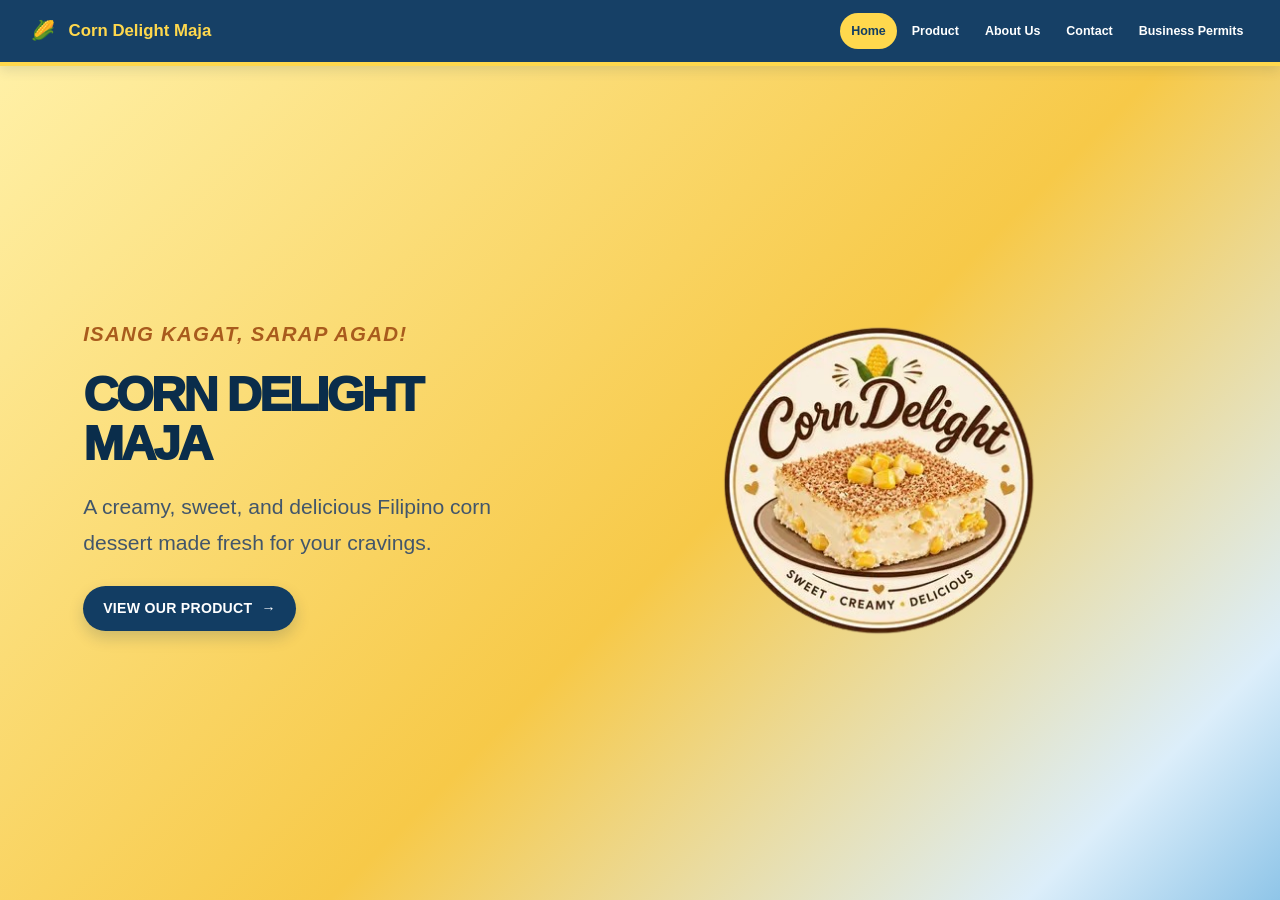
<file: index.html>
<!DOCTYPE html>
<html lang="en">
<head>
    <meta charset="UTF-8">
    <meta name="viewport" content="width=device-width, initial-scale=1.0">
    <title>Corn Delight Maja | Isang Kagat, Sarap Agad!</title>
    <link rel="stylesheet" href="style.css">

<style>
#about .about-layout {
    display: grid;
    grid-template-columns: minmax(0, 1fr) minmax(0, 1fr);
    grid-template-rows: minmax(800px, auto) auto;
    grid-auto-flow: row;
    align-items: start;
    align-content: start;
    gap: 18px;
    width: 100%;
    min-height: max-content;
    height: auto;
    overflow: visible;
}

#about .management-image-wrap {
    grid-column: 1;
    grid-row: 1;
}

#about .about-content {
    grid-column: 2;
    grid-row: 1;
}

#about .about-lower-card {
    grid-row: 2;
    align-self: start;
}

#about .management-image-wrap {
    display: flex;
    align-items: center;
    justify-content: center;
    width: 100%;
    height: auto;
    min-width: 0;
    min-height: 0;
    padding: 14px;
    overflow: visible;
    background: #fff;
    border: 1px solid #ead9a6;
    border-radius: 18px;
    box-shadow: 0 10px 25px rgba(20, 55, 80, .08);
}

#about .management-image-link {
    display: block;
    width: 100%;
    height: auto;
    color: #123f65;
    font-weight: 700;
    line-height: 1.4;
    text-align: center;
    text-decoration: none;
}

#about .management-image {
    display: block;
    width: 100%;
    height: auto;
    max-height: none;
    object-fit: contain;
    object-position: center;
    cursor: zoom-in;
}

#about .management-image-link span {
    display: block;
    margin-top: 10px;
    font-size: 13px;
}

#about .about-content {
    min-width: 0;
    align-self: center;
}

#about .about-lower-card {
    min-width: 0;
    min-height: 0;
    overflow: hidden;
}

#about .video-placeholder {
    width: 100%;
    height: auto;
    aspect-ratio: 16 / 9;
    overflow: hidden;
}

#about .video-placeholder video {
    display: block;
    width: 100%;
    height: 100%;
    object-fit: contain;
    background: #172d3b;
}

#about .media-open-link {
    display: inline-block;
    margin-top: 10px;
    color: #123f65;
    font-weight: 700;
    text-decoration: none;
}

#about .management-image-link:hover span,
#about .media-open-link:hover,
#contact a:hover {
    text-decoration: underline;
}

#contact .contact-line a {
    color: inherit;
    overflow-wrap: anywhere;
    text-decoration: none;
}

#contact .contact-page-link {
    display: inline-block;
    margin-top: 12px;
    color: #123f65;
    font-weight: 700;
    text-decoration: none;
}

@media (max-width: 850px) {
    #about .about-layout {
        grid-template-columns: minmax(0, 1fr);
        grid-template-rows: auto;
    }

    #about .management-image-wrap {
        width: 100%;
        height: auto;
    }

    #about .management-image {
        width: 100%;
        height: auto;
        max-height: none;
    }

    #about .about-content {
        padding: 10px 2px;
    }
}
</style>

</head>

<body>
    <header class="topbar">
        <a class="brand" href="#home" aria-label="Corn Delight Maja home">
            <span class="brand-mark">🌽</span>
            <span>Corn Delight Maja</span>
        </a>

        <nav id="mainNav" aria-label="Main navigation">
            <a class="active" href="#home">Home</a>
            <a href="#product">Product</a>
            <a href="#about">About Us</a>
            <a href="#contact">Contact</a>
            <a href="#permits">Business Permits</a>
        </nav>
    </header>

    <main>

        <section class="hero active-page" id="home">
            <div class="hero-copy">
                <p class="eyebrow">ISANG KAGAT, SARAP AGAD!</p>

                <h1>CORN DELIGHT<br>MAJA</h1>

                <p class="hero-description">
                    A creamy, sweet, and delicious Filipino corn dessert
                    made fresh for your cravings.
                </p>

                <a class="button" href="#product">
                    VIEW OUR PRODUCT <span aria-hidden="true">→</span>
                </a>

                <p class="hero-note"></p>
            </div>

            <div class="hero-art" aria-label="Corn Delight Maja logo">
                <div class="logo-frame">
                    <div class="logo-inner">
                        <img
                            class="hero-logo-image"
                            src="corn-delight-logo.png"
                            alt="Corn Delight Maja logo"
                        >
                    </div>
                </div>
            </div>
        </section>

        <section class="section product-preview" id="product">
            <div class="products-side">
                <h2 class="products-title">CORN DELIGHT MAJA PRODUCTS</h2>

                <div class="product-grid">

                    <article class="product-card">
                        <div class="food-art">
                            <img
                                src="original-product.jpg"
                                alt="Original Corn Delight Maja"
                            >
                        </div>

                        <div class="product-info">
                            <h3>Original Corn Delight Maja</h3>

                            <p>
                                Our classic Filipino corn maja, made with
                                corn, coconut milk, and other simple
                                ingredients. Perfect for snacks,
                                celebrations, and sharing with family
                                and friends.
                            </p>

                            <strong>Ingredients</strong>

                            <ul>
                                <li>Cornstarch</li>
                                <li>White Sugar</li>
                                <li>Evaporada</li>
                                <li>Coco Mama</li>
                                <li>Can Sweet Corn</li>
                                <li>Cheese (sachet)</li>
                            </ul>

                            <span class="pill">Price: ₱20</span>
                            <a class="button order-product-button" href="#order">ORDER NOW →</a>
                        </div>
                    </article>

                    <article class="product-card">
                        <div class="food-art ube">
                            <img
                                src="innovative-product.jpg"
                                alt="Innovative Ube Corn Delight Maja"
                            >
                        </div>

                        <div class="product-info">
                            <h3>Innovative Ube Corn Delight Maja</h3>

                            <p>
                                Meet Corn Delight Maja Ube—a fun new twist
                                on the classic original! Sweet ube
                                condensed milk, juicy corn, and tasty
                                grated cheese make a delicious
                                sweet-and-savory treat.
                            </p>

                            <strong>Ingredients</strong>

                            <ul>
                                <li>Cornstarch</li>
                                <li>White Sugar</li>
                                <li>Ube Condense</li>
                                <li>Evaporada</li>
                                <li>Coco Mama</li>
                                <li>Can Sweet Corn</li>
                                <li>Cheese</li>
                            </ul>

                            <span class="pill">Price: ₱30</span>
                            <a class="button order-product-button" href="#order">ORDER NOW →</a>
                        </div>
                    </article>
                </div>
            </div>

            <aside class="customer-gallery">
                <h2>CUSTOMER’S GALLERY</h2>

                <div class="gallery-grid" aria-label="Customer photos">
                    <div class="gallery-photo">
                        <img src="customer1.jpg" alt="Customer photo 1">
                    </div>

                    <div class="gallery-photo">
                        <img src="customer2.jpg" alt="Customer photo 2">
                    </div>

                    <div class="gallery-photo">
                        <img src="customer3.jpg" alt="Customer photo 3">
                    </div>

                    <div class="gallery-photo">
                        <img src="customer4.jpg" alt="Customer photo 4">
                    </div>

                    <div class="gallery-photo">
                        <img src="customer5.jpg" alt="Customer photo 5">
                    </div>

                    <div class="gallery-photo">
                        <img src="customer7.jpg" alt="Customer photo 6">
                    </div>
                </div>

                <p class="gallery-thanks">THANK YOU SO MUCH!</p>
            </aside>
        </section>

        <section class="section order-section" id="order">
            <div class="order-wrap">
                <div class="section-heading">
                    <span class="section-kicker">Fresh, sweet, and made with care</span>
                    <h2>Order Your Corn Delight Maja</h2>
                    <p>Fill in your details and send an order request to our team.</p>
                </div>

                <div class="order-grid">
                    <div class="order-info-card">
                        <span class="order-icon">🌽</span>
                        <h3>Our Products</h3>

                        <div class="order-product-preview">
                            <div>
                                <h4>Original Corn Delight Maja</h4>
                                <p>Our classic creamy corn maja.</p>
                            </div>
                            <strong>₱20</strong>
                        </div>

                        <div class="order-product-preview">
                            <div>
                                <h4>Innovative Ube Corn Delight Maja</h4>
                                <p>A sweet ube twist on our classic maja.</p>
                            </div>
                            <strong>₱30</strong>
                        </div>

                        <p class="order-note">
                            Prices are per piece. Orders are subject to
                            availability and confirmation.
                        </p>
                    </div>

                    <div class="order-form-card">
                        <h3>Your Order Details</h3>

                        
<form class="order-form"
      action="https://api.web3forms.com/submit"
      method="POST">

    <input type="hidden" name="access_key"
           value=175d09f1-ebb3-4a72-9883-ccd1cbf2cc8e>

    <input type="hidden" name="subject"
           value="New Corn Delight Maja Order Request">

    <input type="hidden" name="from_name"
           value="Corn Delight Maja Website - Order Form">

    <input type="hidden" name="redirect"
           value="https://zxoreo.github.io/ato-friends/receipt.html">

    <label for="orderName">Your name</label>
    <input type="text" id="orderName" name="Customer name"
           placeholder="Enter your name" required>

    <label for="orderContact">Contact information</label>
    <input type="text" id="orderContact" name="Contact information"
           placeholder="Phone number or social media name" required>

    <label for="orderProduct">Select your product</label>
    <select id="orderProduct" name="Product" required>
        <option value="">Choose a product</option>
        <option value="Original Corn Delight Maja - ₱20">
            Original Corn Delight Maja — ₱20
        </option>
        <option value="Innovative Ube Corn Delight Maja - ₱30">
            Innovative Ube Corn Delight Maja — ₱30
        </option>
    </select>

    <label for="orderQuantity">Quantity in pieces</label>
    <input type="number" id="orderQuantity" name="Quantity"
           min="1" max="500" value="1" required>

    <label for="orderNotes">Additional notes</label>
    <textarea id="orderNotes" name="Additional notes"
              rows="3"
              placeholder="Add your order details here"></textarea>

    <button class="button" type="submit">
        SEND ORDER REQUEST →
    </button>

    <p class="order-note"></p>
</form>

                    </div>
                </div>
            </div>
        </section>

        <section class="section about-band" id="about">
            <div class="about-layout">

                <div class="management-image-wrap">
                    <a class="management-image-link"
                       href="MANAGEMENT%20TEAM%20ATO%26FRIENDS.png"
                       target="_blank"
                       rel="noopener"
                       aria-label="Click to view the full management team chart">

                        <img
                            class="management-image"
                            src="MANAGEMENT%20TEAM%20ATO%26FRIENDS.png"
                            alt="Ato and Friends management team organization chart"
                        >

                        <span>CLICK TO VIEW FULL MANAGEMENT TEAM ↗</span>
                    </a>
                </div>

                <div class="about-content">
                    <div class="section-heading">
                        <span class="section-kicker">A little about our team</span>

                        <h2>Made with Care, Shared with Love</h2>

                        <p>
                            Corn Delight Maja is our student business project.
                            We work together to prepare and share a simple
                            Filipino dessert while learning teamwork,
                            customer service, and basic business skills.
                        </p>
                    </div>

                    <div class="values-grid">
                        <article class="value-card">
                            <div class="emoji">🤝</div>
                            <h3>Teamwork</h3>
                            <p>
                                Each member helps with the tasks needed to
                                prepare, promote, and sell our products.
                            </p>
                        </article>

                        <article class="value-card">
                            <div class="emoji">🌽</div>
                            <h3>Quality</h3>
                            <p>
                                We aim to serve a tasty dessert prepared
                                carefully and handled with cleanliness.
                            </p>
                        </article>

                        <article class="value-card">
                            <div class="emoji">💛</div>
                            <h3>Customer Care</h3>
                            <p>
                                We appreciate every customer who supports
                                our small student business.
                            </p>
                        </article>
                    </div>
                </div>

                <div class="about-lower-card">
                    <h3 class="about-lower-title">
                        CORN DELIGHT MAJA HIGHLIGHTS
                    </h3>

                    <div class="video-placeholder">
                        <video controls preload="metadata" playsinline>
                            <source src="./corndelightvideo.mp4" type="video/mp4">
                            Your browser does not support this video.
                        </video>
                    </div>

                    <a class="media-open-link"
                       href="./corndelightvideo.mp4"
                       target="_blank"
                       rel="noopener">
                        CLICK TO OPEN VIDEO ↗
                    </a>
                </div>

                <div class="about-lower-card">
                    <h3 class="about-lower-title">PRODUCT PREPARATION</h3>

                    <div class="preparation-grid" aria-label="Product preparation photos">

                        <div class="preparation-photo">
                            <img src="PREPARATION1.jpg" alt="Product preparation photo 1">
                        </div>

                        <div class="preparation-photo">
                            <img src="PREPARATION2.jpg" alt="Product preparation photo 2">
                        </div>

                        <div class="preparation-photo">
                            <img src="PREPARATION4.jpg" alt="Product preparation photo 3">
                        </div>

                        <div class="preparation-photo">
                            <img src="PREPARATION6.jpg" alt="Product preparation photo 4">
                        </div>

                        <div class="preparation-photo">
                            <img src="PREPARATION7.jpg" alt="Product preparation photo 5">
                        </div>

                        <div class="preparation-photo">
                            <img src="PREPARATION5.jpg" alt="Product preparation photo 6">
                        </div>

                    </div>
                </div>

            </div>
        </section>

        <section class="section permit-section" id="permits">
            <div class="section-heading">
                <span class="section-kicker">Corn Delight Maja Documentation</span>
                <h2>Business Permits</h2>

                <p>
                    *** This document is not valid and use only for educational purposes ***
                </p>
            </div>

            <div class="permit-grid">
                <article class="permit-card">
                    <div class="permit-icon">🏛️</div>
                    <h3>Mayor’s Permit</h3>

                    <a class="permit-open"
                       href="BUSINESS%20PERMIT.png"
                       target="_blank"
                       rel="noopener">
                        <img src="BUSINESS%20PERMIT.png" alt="Mayor's Permit document">
                        <span>CLICK TO VIEW ↗</span>
                    </a>
                </article>

                <article class="permit-card">
                    <div class="permit-icon">🧾</div>
                    <h3>BIR Registration</h3>

                    <a class="permit-open"
                       href="BIR.png"
                       target="_blank"
                       rel="noopener">
                        <img src="BIR.png" alt="BIR Registration document">
                        <span>CLICK TO VIEW ↗</span>
                    </a>
                </article>

                <article class="permit-card">
                    <div class="permit-icon">📄</div>
                    <h3>DTI Registration</h3>

                    <a class="permit-open"
                       href="DTI.png"
                       target="_blank"
                       rel="noopener">
                        <img src="DTI.png" alt="DTI Registration document">
                        <span>CLICK TO VIEW ↗</span>
                    </a>
                </article>

                <article class="permit-card">
                    <div class="permit-icon">🧪</div>
                    <h3>FDA Documentation</h3>

                    <a class="permit-open"
                       href="FDA.png"
                       target="_blank"
                       rel="noopener">
                        <img src="FDA.png" alt="FDA documentation">
                        <span>CLICK TO VIEW ↗</span>
                    </a>
                </article>
            </div>
        </section>

        <section class="section contact-section" id="contact">
            <div class="section-heading">
                <span class="section-kicker">We’d love to hear from you</span>
                <h2>Contact Us</h2>

                <p>
                    Have a question about Corn Delight Maja? Send us a
                    message or reach out using the contact details below.
                </p>
            </div>

            <div class="contact-grid">

                <div class="contact-card">
                    <h3>Get in Touch</h3>

                    <div class="contact-line">
                        <span class="contact-symbol">📍</span>
                        <div>
                            <strong>Location</strong><br>
                            <a href="https://www.google.com/maps/search/?api=1&amp;query=Eastern+Samar+State+University+Maypangdan+Borongan+City+Eastern+Samar"
                               target="_blank"
                               rel="noopener">
                                Eastern Samar State University, Maypangdan,
                                Borongan City, Eastern Samar ↗
                            </a>
                        </div>
                    </div>

                    <div class="contact-line">
                        <span class="contact-symbol">📱</span>
                        <div>
                            <strong>Phone</strong><br>
                            <a href="tel:+639143424312">09143424312</a>
                        </div>
                    </div>

                    <div class="contact-line">
                        <span class="contact-symbol">💬</span>
                        <div>
                            <strong>Social Media</strong><br>
                            <a href="https://www.facebook.com/share/19WtrzEZXo/"
                               target="_blank"
                               rel="noopener">
                                Visit our Facebook Page ↗
                            </a>
                        </div>
                    </div>
                </div>

                <div class="contact-card">
                    <h3>Send a Message</h3>

                    <form class="contact-form"
                          action="https://api.web3forms.com/submit"
                          method="POST">

                        <input type="hidden"
                               name="access_key"
                               value="175d09f1-ebb3-4a72-9883-ccd1cbf2cc8e">

                        <input type="hidden"
                               name="subject"
                               value="New Message - Corn Delight Maja Website">

                        <input type="hidden"
                               name="from_name"
                               value="Corn Delight Maja Website">

                        <input type="hidden"
                               name="redirect"
                               value="https://zxoreo.github.io/ato-friends/message-sent.html">

                        <label for="contactName">Your name</label>
                        <input type="text"
                               id="contactName"
                               name="name"
                               placeholder="Your name"
                               required>

                        <label for="contactEmail">Your email</label>
                        <input type="email"
                               id="contactEmail"
                               name="email"
                               placeholder="Your email"
                               required>

                        <label for="contactMessage">Your message</label>
                        <textarea id="contactMessage"
                                  name="message"
                                  placeholder="Write your message here..."
                                  required></textarea>

                        <button class="button" type="submit">
                            SEND MESSAGE →
                        </button>

                        <p class="contact-hint">
                            Your message will be sent to our email.
                            A confirmation page will appear after submission.
                        </p>

                    </form>
                </div>

            </div>
        </section>

    </main>

    <footer class="footer">
        <strong>🌽 Corn Delight Maja</strong><br>
        Isang Kagat, Sarap Agad!<br>
        <span>Student Business Project</span>
    </footer>
</body>
</html>
</file>
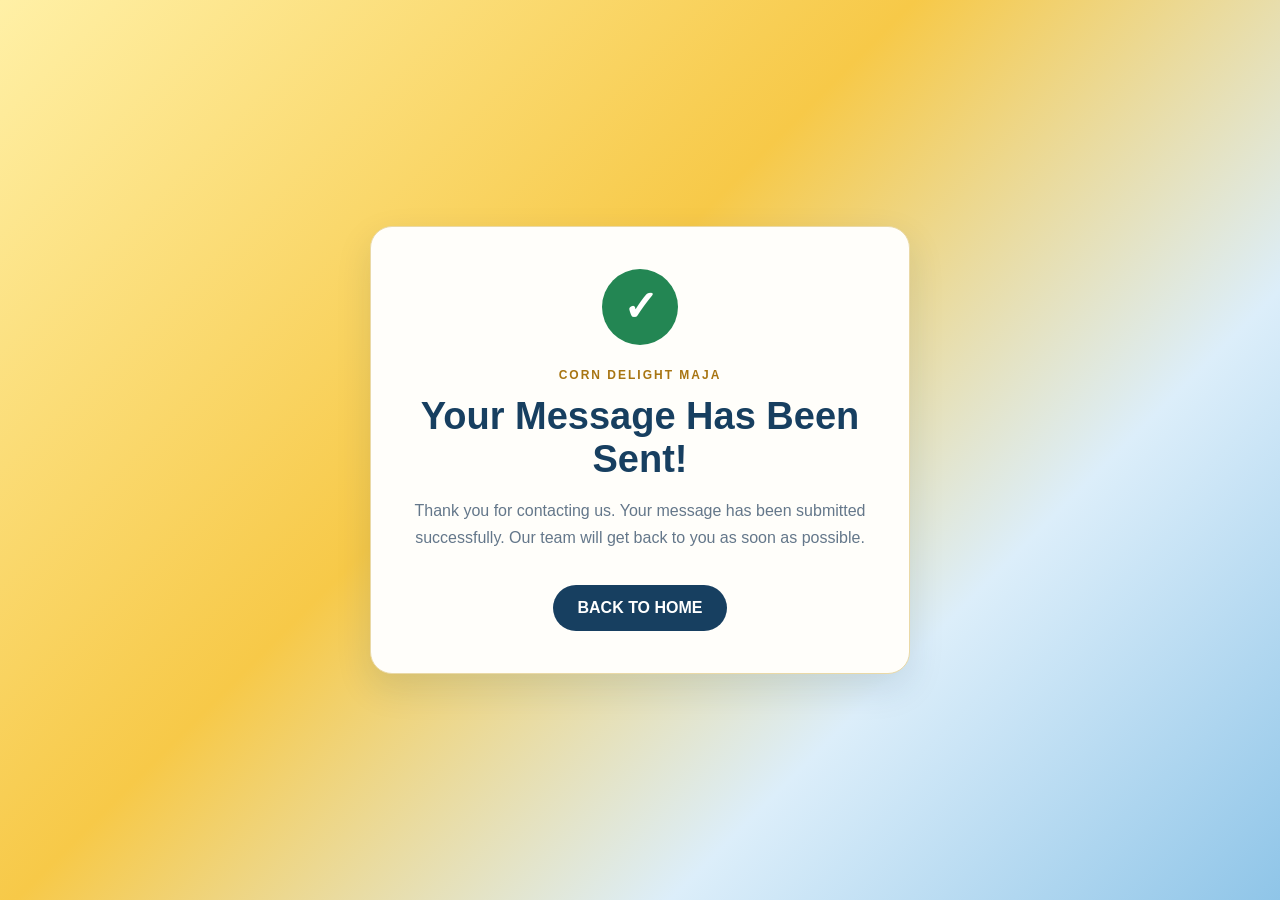
<file: message-sent.html>
<!DOCTYPE html>
<html lang="en">
<head>
    <meta charset="UTF-8">
    <meta name="viewport" content="width=device-width, initial-scale=1.0">
    <title>Message Sent | Corn Delight Maja</title>
    <style>
        * { box-sizing: border-box; }
        body {
            margin: 0;
            min-height: 100vh;
            display: grid;
            place-items: center;
            padding: 24px;
            font-family: Arial, sans-serif;
            color: #173f60;
            background: linear-gradient(135deg, #fff0a6 0%, #f7c948 42%, #dceefa 72%, #8fc5e8 100%);
        }
        main {
            width: min(100%, 540px);
            padding: 42px 34px;
            text-align: center;
            background: #fffefa;
            border: 1px solid #ead9a6;
            border-radius: 22px;
            box-shadow: 0 14px 35px rgba(25, 58, 82, .13);
        }
        .check {
            width: 76px;
            height: 76px;
            margin: 0 auto 20px;
            display: grid;
            place-items: center;
            border-radius: 50%;
            color: white;
            background: #238653;
            font-size: 42px;
            font-weight: bold;
        }
        .eyebrow {
            margin: 0 0 10px;
            color: #a87512;
            font-size: 12px;
            font-weight: bold;
            letter-spacing: 2px;
        }
        h1 { margin: 0 0 14px; font-size: clamp(27px, 6vw, 38px); }
        p { color: #64778a; line-height: 1.7; }
        a {
            display: inline-block;
            margin-top: 18px;
            padding: 14px 24px;
            border-radius: 30px;
            color: white;
            background: #173f60;
            text-decoration: none;
            font-weight: bold;
        }
    </style>
</head>
<body>
    <main>
        <div class="check" aria-hidden="true">✓</div>
        <p class="eyebrow">CORN DELIGHT MAJA</p>
        <h1>Your Message Has Been Sent!</h1>
        <p>Thank you for contacting us. Your message has been submitted successfully. Our team will get back to you as soon as possible.</p>
        <a href="index.html#home">BACK TO HOME</a>
    </main>
</body>
</html>
</file>
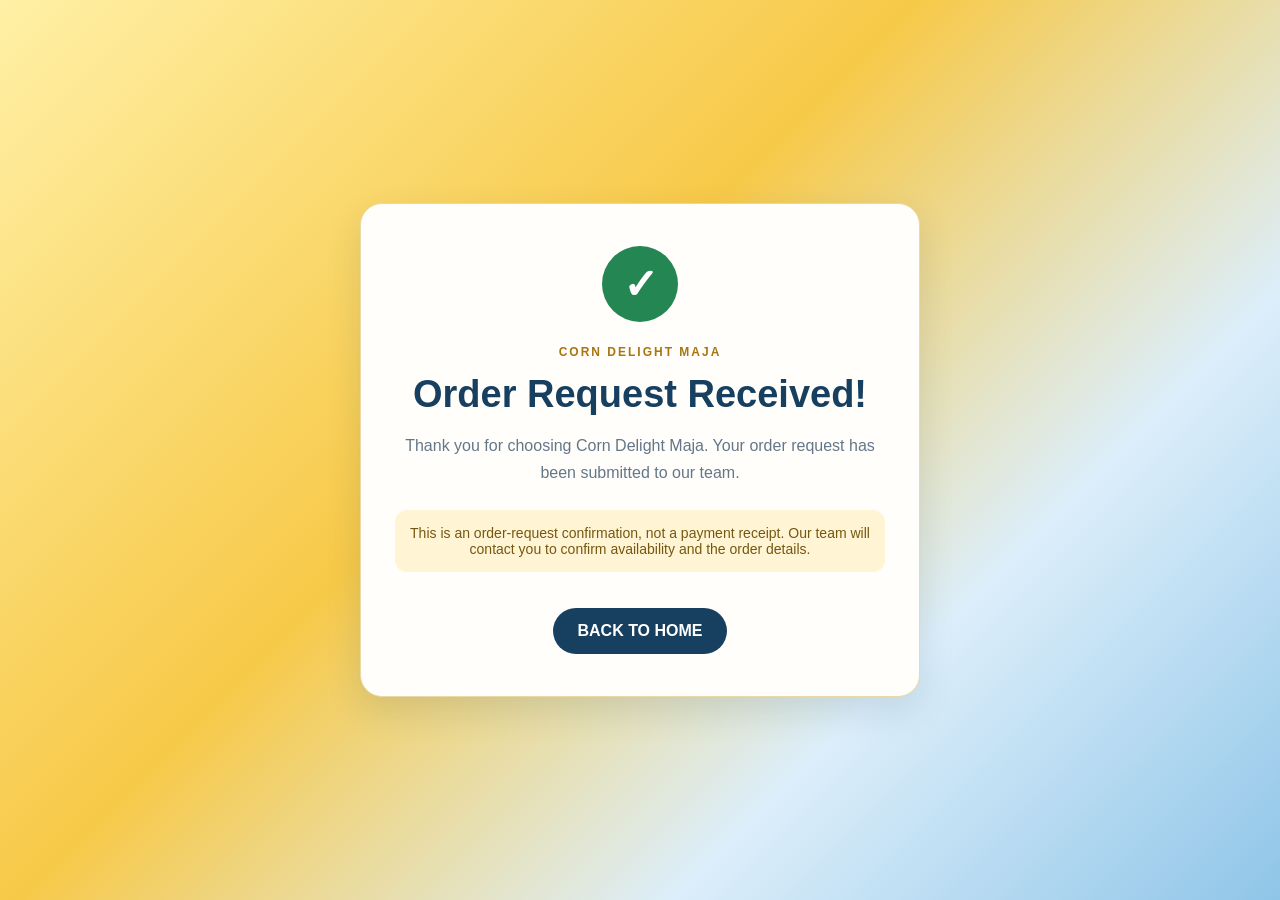
<file: receipt.html>
<!DOCTYPE html>
<html lang="en">
<head>
<meta charset="UTF-8"><meta name="viewport" content="width=device-width, initial-scale=1.0">
<title>Order Request Received | Corn Delight Maja</title>
<style>
*{box-sizing:border-box}body{margin:0;min-height:100vh;display:grid;place-items:center;padding:24px;font-family:Arial,sans-serif;color:#173f60;background:linear-gradient(135deg,#fff0a6 0%,#f7c948 42%,#dceefa 72%,#8fc5e8 100%)}
.receipt{width:min(100%,560px);padding:42px 34px;text-align:center;background:#fffefa;border:1px solid #ead9a6;border-radius:22px;box-shadow:0 14px 35px rgba(25,58,82,.13)}
.check{width:76px;height:76px;margin:0 auto 20px;display:grid;place-items:center;border-radius:50%;color:white;background:#238653;font-size:42px;font-weight:bold}
.eyebrow{margin:0 0 10px;color:#a87512;font-size:12px;font-weight:bold;letter-spacing:2px}h1{margin:0 0 14px;font-size:clamp(27px,6vw,38px)}p{color:#64778a;line-height:1.7}
.notice{margin:24px 0;padding:15px;border-radius:12px;background:#fff5d4;color:#765711;font-size:14px}a{display:inline-block;margin-top:12px;padding:14px 24px;border-radius:30px;color:white;background:#173f60;text-decoration:none;font-weight:bold}a:hover{background:#24577e}
</style></head><body><main class="receipt"><div class="check" aria-hidden="true">✓</div><p class="eyebrow">CORN DELIGHT MAJA</p><h1>Order Request Received!</h1><p>Thank you for choosing Corn Delight Maja. Your order request has been submitted to our team.</p><div class="notice">This is an order-request confirmation, not a payment receipt. Our team will contact you to confirm availability and the order details.</div><a href="index.html#home">BACK TO HOME</a></main></body></html>
</file>
<file: style.css>
:root {
    --navy: #123d63;
    --navy-deep: #0a2d4b;
    --blue: #205c85;
    --gold: #ffd84d;
    --gold-dark: #f2b632;
    --cream: #fff9e9;
    --cream-dark: #fff0b6;
    --white: #ffffff;
    --text: #24364b;
    --muted: #657487;
    --border: #eadba8;
    --shadow: 0 12px 30px rgba(18, 61, 99, 0.10);
    --radius: 18px;
}

* {
    box-sizing: border-box;
}

html {
    scroll-behavior: smooth;
}

body {
    width: 100%;
    min-width: 320px;
    height: 100vh;
    height: 100dvh;
    margin: 0;
    overflow: hidden;
    color: var(--text);
    background: var(--cream);
    font-family: "Segoe UI", Arial, sans-serif;
    line-height: 1.5;
}

img,
video {
    max-width: 100%;
}

img {
    vertical-align: middle;
}

a {
    color: inherit;
    text-decoration: none;
}

button,
input,
textarea,
select {
    font: inherit;
}

button,
a {
    -webkit-tap-highlight-color: transparent;
}

.topbar {
    position: relative;
    z-index: 20;
    display: flex;
    align-items: center;
    justify-content: space-between;
    gap: 18px;
    width: 100%;
    height: 66px;
    padding: 0 2%;
    border-bottom: 4px solid var(--gold);
    background: rgba(18, 61, 99, 0.98);
    box-shadow: 0 4px 12px rgba(10, 45, 75, 0.12);
}

.brand {
    display: inline-flex;
    align-items: center;
    flex-shrink: 0;
    gap: 9px;
    color: var(--gold);
    font-size: 1.05rem;
    font-weight: 850;
    white-space: nowrap;
}

.brand-mark {
    display: grid;
    place-items: center;
    width: 34px;
    height: 34px;
    font-size: 1.2rem;
}

#mainNav {
    display: flex;
    align-items: center;
    justify-content: flex-end;
    gap: 4px;
    min-width: 0;
}

#mainNav a {
    padding: 9px 11px;
    border-radius: 999px;
    color: var(--white);
    font-size: 0.78rem;
    font-weight: 750;
    white-space: nowrap;
    transition: background 0.2s ease, color 0.2s ease;
}

#mainNav a:hover,
#mainNav a[href="#home"] {
    background: var(--gold);
    color: var(--navy);
}

body:has(#product:target) #mainNav a[href="#home"],
body:has(#order:target) #mainNav a[href="#home"],
body:has(#about:target) #mainNav a[href="#home"],
body:has(#contact:target) #mainNav a[href="#home"],
body:has(#permits:target) #mainNav a[href="#home"] {
    background: transparent;
    color: var(--white);
}

body:has(#product:target) #mainNav a[href="#product"],
body:has(#about:target) #mainNav a[href="#about"],
body:has(#contact:target) #mainNav a[href="#contact"],
body:has(#permits:target) #mainNav a[href="#permits"] {
    background: var(--gold);
    color: var(--navy);
}

main {
    width: 100%;
    height: calc(100vh - 66px);
    height: calc(100dvh - 66px);
    overflow: hidden;
}

main > section {
    display: none;
    width: 100%;
    height: 100%;
    min-width: 0;
    min-height: 0;
    overflow-x: hidden;
    overflow-y: auto;
    scrollbar-width: thin;
    scrollbar-color: var(--gold-dark) transparent;
}

main > #home {
    display: grid;
}

main > section:target {
    display: grid;
}

body:has(main > section:target) main > #home:not(:target) {
    display: none;
}

#home.hero {
    position: relative;
    grid-template-columns: minmax(0, 1.1fr) minmax(0, 0.9fr);
    align-items: center;
    gap: 30px;
    height: 100%;
    min-height: 0;
    padding: 30px clamp(35px, 6.5vw, 108px);
    overflow: hidden;
    background: linear-gradient(135deg, #fff0a6 0%, #f7c948 55%, #dceefa 88%, #8fc5e8 100%) !important;
    background-image: linear-gradient(135deg, #fff0a6 0%, #f7c948 55%, #dceefa 88%, #8fc5e8 100%) !important;
    border-radius: 0 !important;
    box-shadow: none !important;
}

#home.hero::before,
#home.hero::after {
    display: none !important;
    content: none !important;
}

.hero-copy,
.hero-art {
    position: relative;
    z-index: 1;
    min-width: 0;
}

#home .eyebrow {
    margin: 0 0 20px;
    color: #a95b1d;
    font-size: clamp(1rem, 1.6vw, 1.35rem);
    font-weight: 800;
    font-style: italic;
    letter-spacing: 0.06em;
}

#home h1 {
    max-width: 760px;
    margin: 0;
    color: var(--navy-deep);
    font-size: clamp(2rem, 3.8vw, 3.2rem);
    font-weight: 950;
    line-height: 1.02;
    letter-spacing: -0.055em;
}

#home .hero-description {
    max-width: 520px;
    margin: 20px 0 25px;
    color: #42566b;
    font-size: clamp(1.05rem, 1.65vw, 1.35rem);
    line-height: 1.7;
}

.button {
    display: inline-flex;
    align-items: center;
    justify-content: center;
    gap: 9px;
    min-height: 44px;
    padding: 12px 20px;
    border: 0;
    border-radius: 999px;
    background: var(--navy);
    color: var(--white);
    font-size: 0.88rem;
    font-weight: 850;
    letter-spacing: 0.02em;
    box-shadow: 0 7px 15px rgba(10, 45, 75, 0.18);
    cursor: pointer;
    transition: background 0.2s ease, transform 0.2s ease;
}

.button:hover {
    transform: translateY(-2px);
    background: var(--navy-deep);
}

.hero-art {
    display: grid;
    place-items: center;
    width: 100%;
    min-height: 0;
}

.logo-frame {
    display: grid;
    place-items: center;
    width: min(520px, 65vh, 100%);
    aspect-ratio: 1 / 1;
    padding: 0;
    overflow: visible;
    border: none;
    border-radius: 0;
    background: transparent;
    box-shadow: none;
    transform: none;
}

.logo-inner {
    display: grid;
    place-items: center;
    width: 100%;
    height: 100%;
    padding: 0;
    overflow: visible;
    border: none;
    border-radius: 0;
    background: transparent;
}

.hero-logo-image {
    display: block;
    width: 100%;
    height: 100%;
    max-width: 100%;
    object-fit: contain;
    object-position: center;
    transform: none;
    border-radius: 0;
}

.section {
    min-width: 0;
    min-height: 0;
    padding: 24px;
}

.section-heading {
    max-width: 760px;
    margin: 0 auto 22px;
    text-align: center;
}

.section-kicker {
    display: inline-block;
    margin-bottom: 5px;
    color: #a1741f;
    font-size: 0.75rem;
    font-weight: 850;
    letter-spacing: 0.13em;
    text-transform: uppercase;
}

.section-heading h2 {
    margin: 4px 0 10px;
    color: var(--navy);
    font-size: clamp(1.7rem, 3vw, 2.5rem);
    font-weight: 850;
    line-height: 1.2;
}

.section-heading p {
    margin: 0 auto;
    color: var(--muted);
    line-height: 1.65;
}

#product.product-preview {
    grid-template-columns: minmax(0, 1.55fr) minmax(260px, 0.85fr);
    align-items: stretch;
    gap: 18px;
    background: var(--cream);
}

.products-side {
    display: flex;
    flex-direction: column;
    min-width: 0;
    min-height: 0;
    gap: 12px;
}

.products-title {
    flex: 0 0 auto;
    margin: 0;
    color: var(--navy);
    font-size: clamp(1.3rem, 2vw, 2rem);
    font-weight: 900;
    line-height: 1.2;
}

.product-grid {
    display: grid;
    grid-template-columns: repeat(2, minmax(0, 1fr));
    align-items: stretch;
    flex: 1;
    min-width: 0;
    min-height: 0;
    gap: 12px;
}

.product-card {
    display: flex;
    flex-direction: column;
    min-width: 0;
    min-height: 0;
    overflow: hidden;
    border: 1px solid var(--border);
    border-radius: var(--radius);
    background: var(--white);
    box-shadow: var(--shadow);
}

.food-art {
    display: grid;
    place-items: center;
    flex: 0 0 clamp(125px, 23vh, 220px);
    min-width: 0;
    min-height: 0;
    padding: 10px;
    overflow: hidden;
    background: #fff4d0;
}

.food-art img {
    display: block;
    width: 100%;
    height: 100%;
    object-fit: contain;
    object-position: center;
}

.ube-art {
    align-content: center;
    gap: 8px;
    background: linear-gradient(145deg, #f6eaff, #e2c7ff);
    color: #6d4594;
    text-align: center;
}

.product-info {
    display: flex;
    flex: 1;
    flex-direction: column;
    align-items: flex-start;
    min-width: 0;
    min-height: 0;
    padding: 12px 14px;
    overflow-y: auto;
    scrollbar-width: thin;
}

.product-info h3 {
    margin: 0 0 8px;
    color: var(--navy);
    font-size: clamp(0.9rem, 1.2vw, 1.12rem);
    line-height: 1.35;
}

.product-info p {
    margin: 0 0 10px;
    color: #62717c;
    font-size: clamp(0.76rem, 0.85vw, 0.88rem);
    line-height: 1.55;
}

.product-info strong {
    color: var(--navy);
    font-size: 0.83rem;
}

.product-info ul {
    margin: 5px 0 12px;
    padding-left: 18px;
    color: #586977;
    font-size: clamp(0.72rem, 0.8vw, 0.83rem);
    line-height: 1.6;
}

.pill {
    display: inline-flex;
    align-items: center;
    justify-content: center;
    margin-top: auto;
    padding: 7px 12px;
    border-radius: 999px;
    background: #fff0c1;
    color: #795615;
    font-size: 0.82rem;
    font-weight: 850;
}

.order-product-button {
    width: 100%;
    margin-top: 10px;
    padding: 10px;
    font-size: 0.75rem;
}

.customer-gallery {
    display: flex;
    flex-direction: column;
    align-items: stretch;
    min-width: 0;
    min-height: 0;
    gap: 12px;
    padding: 16px;
    overflow: hidden;
    border: 1px solid var(--border);
    border-radius: var(--radius);
    background: #fff7df;
}

.customer-gallery h2 {
    flex: 0 0 auto;
    margin: 0;
    color: var(--navy);
    font-size: clamp(1.15rem, 1.8vw, 1.7rem);
    font-weight: 900;
    line-height: 1.3;
    text-align: center;
}

.gallery-grid {
    display: grid;
    grid-template-columns: repeat(2, minmax(0, 1fr));
    grid-template-rows: repeat(3, minmax(0, 1fr));
    flex: 1;
    min-width: 0;
    min-height: 0;
    gap: 10px;
    padding: 3px;
}

.gallery-photo {
    display: block;
    min-width: 0;
    min-height: 0;
    overflow: hidden;
    border: 1px solid #f0e6d3;
    border-radius: 10px;
    background: #fff;
}

.gallery-photo img {
    display: block;
    width: 100%;
    height: 100%;
    object-fit: cover;
    object-position: center;
    transition: transform 0.25s ease;
}

.gallery-photo:hover img {
    transform: scale(1.04);
}

.gallery-thanks {
    flex: 0 0 auto;
    margin: 0;
    color: #91691e;
    font-size: 0.82rem;
    font-weight: 900;
    letter-spacing: 0.06em;
    text-align: center;
}

#order.order-section {
    display: none;
    align-content: start;
    overflow-y: auto;
    background: radial-gradient(circle at 0 0, rgba(233, 185, 73, 0.14), transparent 35%), var(--cream);
}

#order.order-section:target {
    display: block;
}

.order-wrap {
    width: 100%;
    max-width: 1100px;
    margin: auto;
}

.order-section .section-heading {
    margin-bottom: 20px;
}

.order-grid {
    display: grid;
    grid-template-columns: minmax(0, 0.85fr) minmax(0, 1.15fr);
    align-items: start;
    gap: 20px;
}

.order-info-card,
.order-form-card {
    min-width: 0;
    padding: clamp(17px, 2.5vw, 26px);
    border: 1px solid var(--border);
    border-radius: var(--radius);
    background: var(--white);
    box-shadow: var(--shadow);
}

.order-icon {
    font-size: 2rem;
}

.order-info-card h3,
.order-form-card h3 {
    margin: 8px 0 15px;
    color: var(--navy);
    font-size: 1.25rem;
}

.order-product-preview {
    display: flex;
    align-items: flex-start;
    justify-content: space-between;
    gap: 12px;
    margin: 12px 0;
    padding: 14px;
    border: 1px solid var(--border);
    border-radius: 12px;
    background: #fffaf0;
}

.order-product-preview h4 {
    margin: 0 0 5px;
    color: var(--navy);
    font-size: 0.95rem;
}

.order-product-preview p {
    margin: 0;
    color: var(--muted);
    font-size: 0.85rem;
}

.order-product-preview strong {
    color: #9b6a0e;
    white-space: nowrap;
}

.order-note {
    margin: 15px 0 0;
    color: var(--muted);
    font-size: 0.83rem;
    line-height: 1.6;
}

.order-form,
.contact-form {
    display: flex;
    flex-direction: column;
    gap: 9px;
}

.order-form label,
.contact-form label {
    margin-top: 4px;
    color: var(--navy);
    font-size: 0.87rem;
    font-weight: 750;
}

.order-form input,
.order-form select,
.order-form textarea,
.contact-form input,
.contact-form textarea {
    width: 100%;
    min-width: 0;
    padding: 12px 13px;
    border: 1px solid #d9dfe3;
    border-radius: 10px;
    background: #fffefa;
    color: var(--text);
    font-size: 0.9rem;
}

.order-form input:focus,
.order-form select:focus,
.order-form textarea:focus,
.contact-form input:focus,
.contact-form textarea:focus {
    outline: 2px solid rgba(233, 185, 73, 0.45);
    border-color: var(--gold-dark);
}

.order-form textarea,
.contact-form textarea {
    resize: vertical;
}

.order-form .button,
.contact-form .button {
    align-self: flex-start;
    margin-top: 8px;
}

#about.about-band {
    background: #fffdf7;
}

.about-layout {
    display: grid;
    grid-template-columns: minmax(0, 1fr) minmax(0, 1fr);
    grid-template-rows: minmax(240px, 1.15fr) minmax(210px, 0.85fr);
    align-items: stretch;
    gap: 16px;
    width: 100%;
    min-width: 0;
    min-height: 100%;
}

.management-image-wrap {
    display: grid;
    place-items: center;
    min-width: 0;
    min-height: 0;
    padding: 12px;
    overflow: hidden;
    border: 1px solid var(--border);
    border-radius: var(--radius);
    background: var(--white);
    box-shadow: var(--shadow);
}

.management-image {
    display: block;
    width: 100%;
    height: 100%;
    max-height: 460px;
    object-fit: contain;
    object-position: center;
}

.about-content {
    display: flex;
    flex-direction: column;
    justify-content: center;
    min-width: 0;
    min-height: 0;
    padding: 10px;
}

.about-content .section-heading {
    margin: 0 0 16px;
    text-align: left;
}

.about-content .section-heading h2 {
    font-size: clamp(1.45rem, 2.3vw, 2.2rem);
}

.about-content .section-heading p {
    margin: 0;
    font-size: 0.9rem;
    line-height: 1.7;
}

.values-grid {
    display: grid;
    grid-template-columns: repeat(3, minmax(0, 1fr));
    gap: 10px;
}

.value-card {
    min-width: 0;
    padding: 12px;
    border: 1px solid var(--border);
    border-radius: 13px;
    background: var(--white);
}

.value-card .emoji {
    display: grid;
    place-items: center;
    width: 29px;
    height: 29px;
    margin-bottom: 8px;
    border-radius: 9px;
    background: #fff0c1;
}

.value-card h3 {
    margin: 0 0 6px;
    color: var(--navy);
    font-size: 0.82rem;
    line-height: 1.35;
}

.value-card p {
    margin: 0;
    color: var(--muted);
    font-size: 0.75rem;
    line-height: 1.5;
}

.about-lower-card {
    display: flex;
    flex-direction: column;
    min-width: 0;
    min-height: 0;
    gap: 12px;
    padding: 16px;
    overflow: hidden;
    border: 1px solid var(--border);
    border-radius: var(--radius);
    background: var(--white);
    box-shadow: var(--shadow);
}

.about-lower-title {
    flex: 0 0 auto;
    margin: 0;
    color: var(--navy);
    font-size: 1rem;
    font-weight: 900;
    text-align: center;
}

.video-placeholder {
    display: grid;
    place-items: center;
    flex: 1;
    min-width: 0;
    min-height: 0;
    overflow: hidden;
    border-radius: 12px;
    background: #172b3b;
}

.video-placeholder video {
    display: block;
    width: 100%;
    height: 100%;
    max-height: 360px;
    object-fit: contain;
    background: #172b3b;
}

.preparation-grid {
    display: grid;
    grid-template-columns: repeat(3, minmax(0, 1fr));
    grid-template-rows: repeat(2, minmax(0, 1fr));
    flex: 1;
    min-width: 0;
    min-height: 0;
    gap: 10px;
}

.preparation-photo {
    display: block;
    min-width: 0;
    min-height: 0;
    overflow: hidden;
    border: 1px solid #f0e6d3;
    border-radius: 10px;
    background: var(--cream-dark);
}

.preparation-photo img {
    display: block;
    width: 100%;
    height: 100%;
    object-fit: cover;
    object-position: center;
    transition: transform 0.25s ease;
}

.preparation-photo:hover img {
    transform: scale(1.04);
}

#permits.permit-section {
    align-content: start;
    overflow-y: auto;
    background: radial-gradient(circle at 0 0, rgba(233, 185, 73, 0.13), transparent 32%), var(--cream);
}

.permit-section .section-heading {
    margin-bottom: 22px;
}

.permit-grid {
    display: grid;
    grid-template-columns: repeat(4, minmax(0, 1fr));
    align-items: stretch;
    gap: 16px;
    width: 100%;
    max-width: 1450px;
    margin: 0 auto;
}

.permit-card {
    min-width: 0;
    padding: 14px;
    overflow: hidden;
    border: 1px solid var(--border);
    border-radius: var(--radius);
    background: var(--white);
    box-shadow: var(--shadow);
}

.permit-icon {
    display: grid;
    place-items: center;
    width: 35px;
    height: 35px;
    margin-bottom: 9px;
    border-radius: 10px;
    background: #fff0c1;
}

.permit-card h3 {
    margin: 0 0 12px;
    color: var(--navy);
    font-size: 0.94rem;
    line-height: 1.4;
}

.permit-open {
    display: flex;
    flex-direction: column;
    gap: 9px;
    color: var(--navy);
    font-size: 0.75rem;
    font-weight: 850;
    text-align: center;
}

.permit-open img {
    display: block;
    width: 100%;
    height: clamp(150px, 25vh, 250px);
    border: 1px solid #eee5d4;
    border-radius: 9px;
    background: #fffdf8;
    object-fit: contain;
    object-position: center;
    transition: transform 0.2s ease, box-shadow 0.2s ease;
}

.permit-open:hover img {
    transform: scale(1.02);
    box-shadow: 0 8px 18px rgba(18, 61, 99, 0.13);
}

#contact.contact-section {
    align-content: start;
    overflow-y: auto;
    background: radial-gradient(circle at 95% 5%, rgba(233, 185, 73, 0.13), transparent 30%), #fffdf8;
}

.contact-grid {
    display: grid;
    grid-template-columns: repeat(2, minmax(0, 1fr));
    align-items: stretch;
    gap: 18px;
    width: 100%;
    max-width: 1050px;
    margin: 0 auto;
}

.contact-card {
    min-width: 0;
    padding: 22px;
    border: 1px solid var(--border);
    border-radius: var(--radius);
    background: var(--white);
    box-shadow: var(--shadow);
}

.contact-card h3 {
    margin: 0 0 16px;
    color: var(--navy);
    font-size: 1.2rem;
}

.contact-line {
    display: flex;
    align-items: flex-start;
    gap: 12px;
    margin-bottom: 15px;
    color: var(--muted);
    font-size: 0.89rem;
    line-height: 1.6;
}

.contact-symbol {
    display: grid;
    place-items: center;
    flex: 0 0 38px;
    width: 38px;
    height: 38px;
    border-radius: 11px;
    background: #fff1c9;
}

.contact-line strong {
    color: var(--navy);
}

.contact-hint {
    margin: 10px 0 0;
    color: var(--muted);
    font-size: 0.78rem;
    line-height: 1.5;
}

.footer {
    display: none;
}

@media (max-width: 1100px) {
    #mainNav {
        gap: 2px;
    }

    #mainNav a {
        padding: 8px;
        font-size: 0.72rem;
    }

    #home.hero {
        gap: 22px;
        padding-right: 5%;
        padding-left: 5%;
    }
#medscreen
    #home h1 {
        font-size: clamp(2rem, 3.8vw, 3.2rem);
    }

    #product.product-preview {
        grid-template-columns: minmax(0, 1.4fr) minmax(230px, 0.8fr);
        gap: 12px;
    }

    .section {
        padding: 18px;
    }

    .product-info {
        padding: 10px;
    }

    .permit-grid {
        gap: 12px;
    }
}

@media (min-width: 801px) and (max-height: 700px) {
    #home.hero {
        padding-top: 15px;
        padding-bottom: 15px;
    }

    #home .eyebrow {
        margin-bottom: 10px;
    }
#short
    #home h1 {
        font-size: clamp(2rem, 3.8vw, 3.2rem);
    }

    #home .hero-description {
        margin-top: 12px;
        margin-bottom: 16px;
        line-height: 1.5;
    }

    #home .logo-frame {
        width: min(520px, 65vh, 100%);
    }

    .food-art {
        flex-basis: 140px;
    }

    .product-info {
        padding: 8px 10px;
    }

    .product-info p {
        line-height: 1.4;
    }
}

@media (max-width: 800px) {
    .topbar {
        display: flex;
        flex-direction: column;
        align-items: flex-start;
        justify-content: center;
        gap: 5px;
        height: 98px;
        padding: 7px 14px;
    }

    .brand {
        font-size: 0.95rem;
    }

    .brand-mark {
        width: 27px;
        height: 27px;
    }

    #mainNav {
        width: 100%;
        justify-content: flex-start;
        overflow-x: auto;
        overflow-y: hidden;
        padding-bottom: 3px;
        scrollbar-width: thin;
    }

    #mainNav a {
        flex: 0 0 auto;
        padding: 8px 10px;
        font-size: 0.75rem;
    }

    main {
        height: calc(100vh - 98px);
        height: calc(100dvh - 98px);
    }

    #home.hero {
        grid-template-columns: minmax(0, 1fr);
        grid-template-rows: auto auto;
        align-content: center;
        gap: 10px;
        padding: 18px 22px;
        text-align: center;
    }

    #home .hero-copy {
        display: flex;
        flex-direction: column;
        align-items: center;
    }

    #home .eyebrow {
        margin-bottom: 8px;
        font-size: 0.9rem;
    }

    #home h1 {
        font-size: clamp(2rem, 6vw, 3.2rem);
    }

    #home .hero-description {
        max-width: 480px;
        margin: 12px 0 16px;
        font-size: 0.94rem;
        line-height: 1.5;
    }

    #home .hero-art {
        min-height: 0;
    }

    #home .logo-frame {
        width: min(300px, 42vh, 80vw);
    }

    #product.product-preview {
        grid-template-columns: minmax(0, 1fr);
        align-content: start;
        gap: 14px;
        padding: 16px;
        overflow-y: auto;
    }

    .product-grid {
        grid-template-columns: repeat(2, minmax(0, 1fr));
        gap: 10px;
    }

    .food-art {
        flex-basis: 150px;
    }

    .customer-gallery {
        min-height: 410px;
    }

    .gallery-grid {
        grid-template-rows: repeat(3, 100px);
    }

    #order.order-section {
        display: none;
    }

    #order.order-section:target {
        display: block;
        overflow-y: auto;
    }

    #about.about-band,
    #permits.permit-section,
    #contact.contact-section {
        display: none;
    }

    #about.about-band:target,
    #permits.permit-section:target,
    #contact.contact-section:target {
        display: block;
        overflow-y: auto;
    }

    .about-layout {
        grid-template-columns: minmax(0, 1fr);
        grid-template-rows: auto;
    }

    .management-image-wrap {
        min-height: 230px;
    }

    .management-image {
        height: auto;
        max-height: 360px;
    }

    .about-content {
        padding: 10px 2px;
    }

    .about-content .section-heading {
        text-align: center;
    }

    .values-grid {
        grid-template-columns: repeat(3, minmax(0, 1fr));
    }

    .about-lower-card {
        min-height: 270px;
    }

    .video-placeholder {
        min-height: 180px;
    }

    .preparation-grid {
        grid-template-rows: repeat(2, 100px);
    }

    .permit-grid {
        grid-template-columns: repeat(2, minmax(0, 1fr));
    }

    .permit-open img {
        height: 200px;
    }

    .order-grid,
    .contact-grid {
        grid-template-columns: minmax(0, 1fr);
    }
}

@media (max-width: 480px) {
    #home.hero {
        padding: 15px 14px;
    }

    #home h1 {
        font-size: clamp(2.25rem, 10vw, 3rem);
    }

    #home .hero-description {
        max-width: 320px;
    }

    #home .logo-frame {
        width: min(165px, 27vh, 43vw);
    }

    .section {
        padding: 14px;
    }

    #product.product-preview {
        padding: 12px;
    }

    .products-title {
        font-size: 1.2rem;
    }

    .product-grid {
        grid-template-columns: minmax(0, 1fr);
    }

    .product-card {
        display: grid;
        grid-template-columns: minmax(105px, 0.75fr) minmax(0, 1.25fr);
        align-items: stretch;
    }

    .food-art {
        flex-basis: auto;
        min-height: 180px;
        height: 100%;
        padding: 6px;
    }

    .product-info {
        padding: 10px;
        overflow: visible;
    }

    .product-info h3 {
        font-size: 0.92rem;
    }

    .product-info p {
        font-size: 0.77rem;
    }

    .product-info ul {
        font-size: 0.73rem;
    }

    .customer-gallery {
        min-height: 380px;
        padding: 12px;
    }

    .gallery-grid {
        grid-template-rows: repeat(3, 95px);
    }

    .about-content .section-heading h2 {
        font-size: 1.5rem;
    }

    .values-grid {
        grid-template-columns: minmax(0, 1fr);
    }

    .value-card {
        padding: 12px;
    }

    .preparation-grid {
        grid-template-columns: repeat(2, minmax(0, 1fr));
        grid-template-rows: repeat(3, 100px);
    }

    .permit-grid {
        grid-template-columns: minmax(0, 1fr);
    }

    .permit-open img {
        height: 230px;
    }

    .contact-card,
    .order-info-card,
    .order-form-card {
        padding: 16px;
    }
}

/* Hide emojis and their yellow backgrounds in About Us and Business Permits */
.value-card .emoji,
.permit-icon {
    visibility: hidden ;
    background: transparent ;
    box-shadow: none;
    border-color: transparent ;

    /* Remove emojis, their yellow backgrounds, and their reserved space */
.value-card .emoji,
.permit-icon {
    display: none;
}
.value-card .emoji,
.permit-icon {
    display: none;
    visibility: hidden;
    width: 0;
    height: 0;
    margin: 0;
    padding: 0;
}

.value-card,
.permit-card {
    padding-top: 8px;
}
    .contact-card,
    .order-info-card,
    .order-form-card {
        padding: 16px;
    }
}

.value-card .emoji,
.permit-icon {
    display: none;
}

.value-card,
.permit-card {
    padding-top: 8px;
}
@media (min-width: 801px) {
    #home.hero {
        grid-template-columns: minmax(0, 0.85fr) minmax(0, 1.15fr);
        gap: 10px;
    }

    #home .logo-frame {
        width: min(1100px, 95vh, 100%);
    }
}

#home .hero-logo-image {
    width: 100%;
    height: 100%;
    object-fit: contain;
}

@media (max-width: 800px) {
    #home .logo-frame {
        width: min(350px, 45vh, 85vw);
    }
}

@media (max-width: 480px) {
    #home .logo-frame {
        width: min(220px, 32vh, 60vw);
    }
}


/* Management chart: preserve the full organization chart and prevent overlap */
#about .about-layout {
    display: grid;
    grid-template-columns: minmax(0, 1fr) minmax(0, 1fr);
    grid-template-rows: minmax(800px, auto) auto;
    align-items: start;
    gap: 18px;
    min-height: 0;
}
#about .management-image-wrap {
    display: flex;
    align-items: center;
    justify-content: center;
    width: 100%;
    height: auto;
    min-height: 0;
    overflow: visible;
}
#about .management-image-link {
    display: block;
    width: 100%;
    height: auto;
    line-height: 1.4;
}
#about .management-image {
    display: block;
    width: 100%;
    height: auto;
    max-height: none;
    object-fit: contain;
    object-position: center;
}
#about .management-image-link span {
    display: block;
    margin-top: 10px;
}
#about .about-content {
    min-width: 0;
    align-self: center;
}
#about .about-lower-card {
    min-height: 0;
}
@media (max-width: 850px) {
    #about .about-layout {
        grid-template-columns: minmax(0, 1fr);
        grid-template-rows: auto;
    }
    #about .management-image-wrap,
    #about .management-image-link,
    #about .management-image {
        width: 100%;
        height: auto;
        max-height: none;
    }
}

@media (min-width: 851px) {
    #about .about-lower-card {
        height: 540px;
        min-height: 540px;
        max-height: 540px;
    }
    #about .preparation-grid {
        display: grid !important;
        grid-template-columns: repeat(3, minmax(0, 1fr)) !important;
        grid-template-rows: repeat(2, minmax(0, 1fr)) !important;
        flex: 1;
        min-height: 0;
        overflow: hidden;
    }

    #about .preparation-photo {
        min-height: 0;
        overflow: hidden;
    }

    #about .preparation-photo img {
        width: 100%;
        height: 100%;
        object-fit: cover;
    }
}
LAYOUT ON PHONES 
@media (max-width: 850px) {
    #about .about-layout {
        display: grid !important;
        grid-template-columns: minmax(0, 1fr) !important;
        grid-template-rows: auto !important;
        grid-auto-flow: row !important;
        gap: 18px !important;
        width: 100% !important;
    }

    #about .management-image-wrap {
        grid-column: 1 !important;
        grid-row: auto !important;
        width: 100% !important;
        height: auto !important;
        min-height: 0 !important;
        padding: 12px !important;
        overflow: hidden !important;
    }

    #about .management-image-link {
        display: flex !important;
        flex-direction: column !important;
        width: 100% !important;
        height: auto !important;
        text-align: center !important;
    }

    #about .management-image {
        display: block !important;
        width: 100% !important;
        height: auto !important;
        max-height: none !important;
        object-fit: contain !important;
    }

    #about .about-content {
        grid-column: 1 !important;
        grid-row: auto !important;
        width: 100% !important;
        padding: 10px 2px !important;
    }

    #about .values-grid {
        grid-template-columns: minmax(0, 1fr) !important;
    }

    #about .about-lower-card {
        grid-column: 1 !important;
        grid-row: auto !important;
        width: 100% !important;
        height: auto !important;
        min-height: 0 !important;
        max-height: none !important;
    }

    #about .preparation-grid {
        display: grid !important;
        grid-template-columns: repeat(2, minmax(0, 1fr)) !important;
        grid-template-rows: auto !important;
        gap: 10px !important;
    }

    #about .preparation-photo {
        min-width: 0 !important;
        height: 130px !important;
        overflow: hidden !important;
    }

    #about .preparation-photo img {
        width: 100% !important;
        height: 100% !important;
        object-fit: cover !important;
    }
}
</file>
